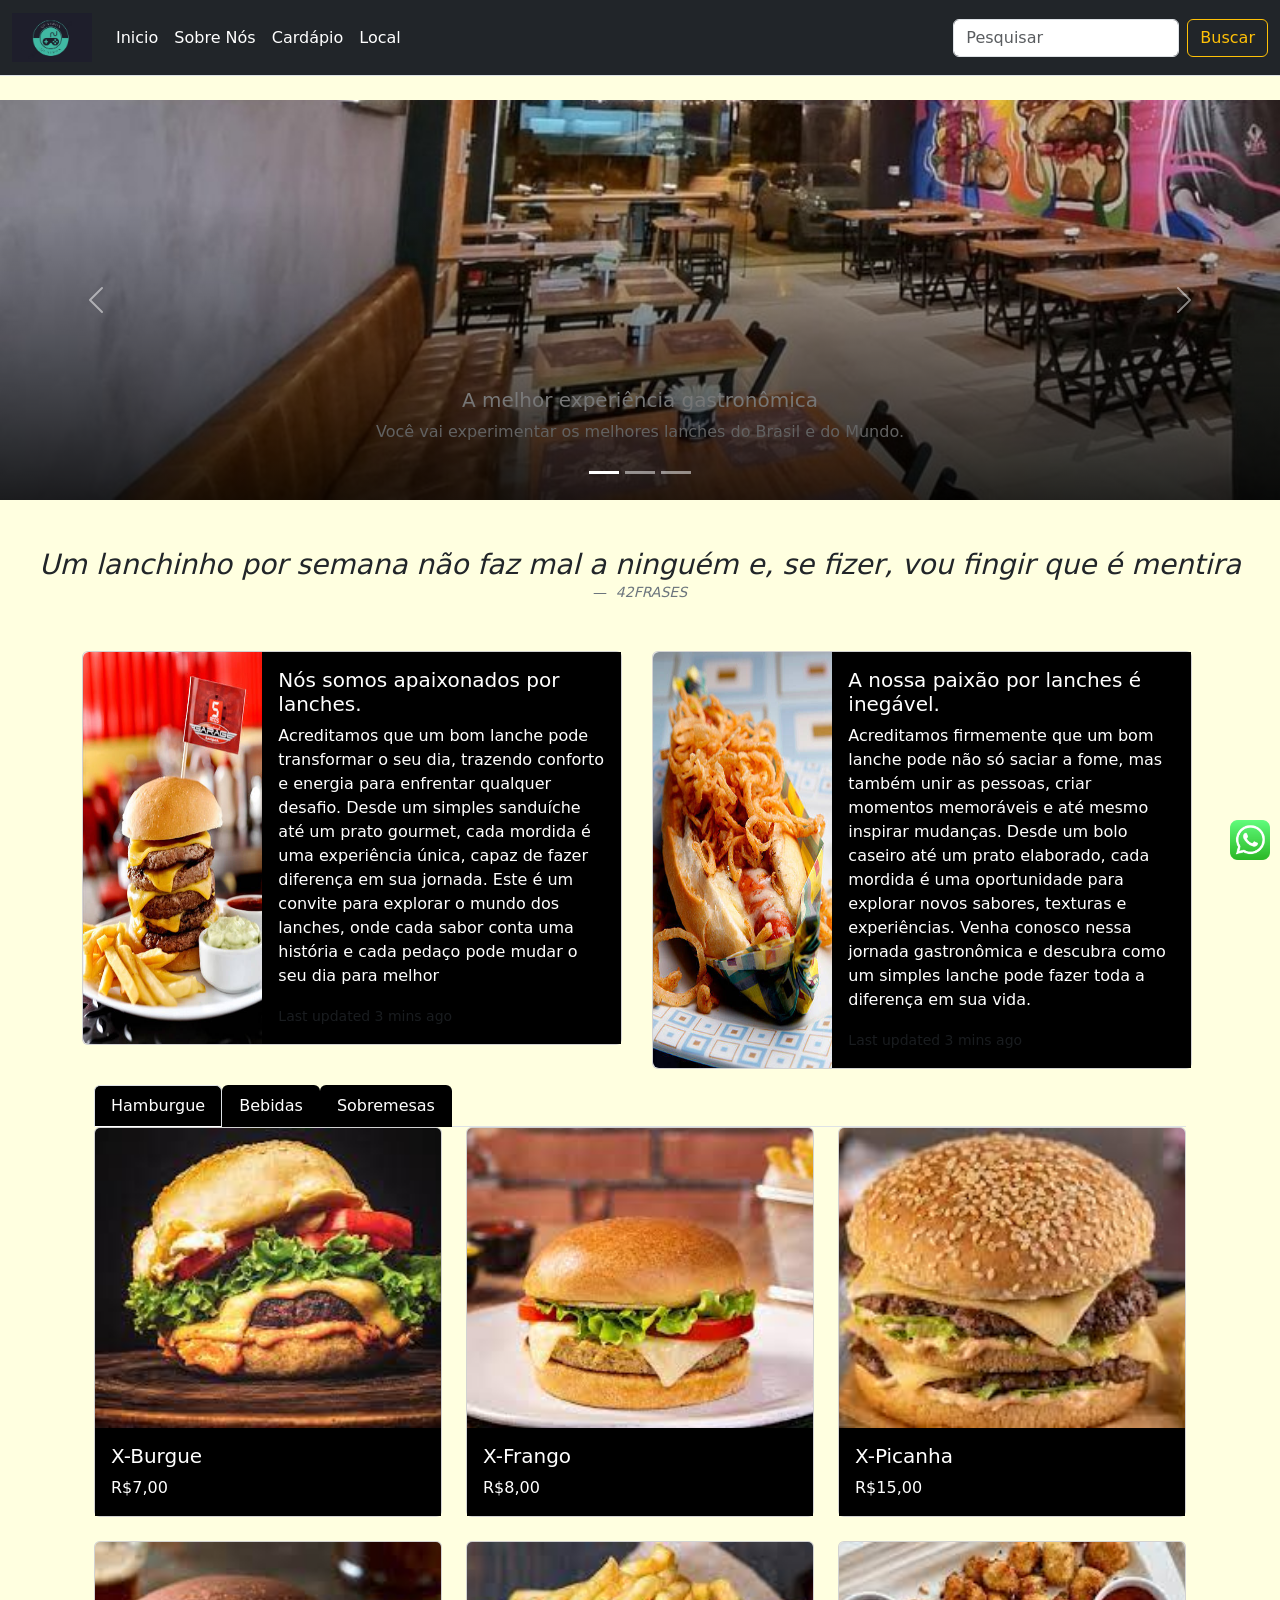
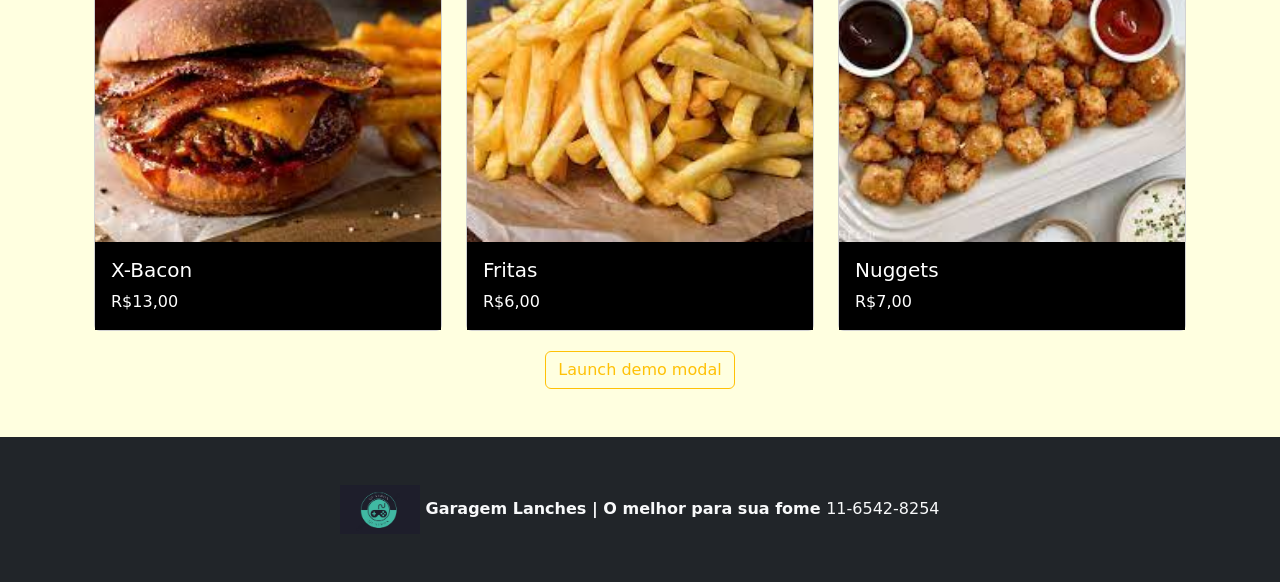
<file: Html/index.html>
<!doctype html>
<html lang="en">
  <head>
    <meta charset="utf-8">
    <meta name="viewport" content="width=device-width, initial-scale=1">
    <title>Bootstrap demo</title>
    <link rel="stylesheet" href="/Style/style.css">
    <link href="https://cdn.jsdelivr.net/npm/bootstrap@5.3.3/dist/css/bootstrap.min.css" rel="stylesheet" integrity="sha384-QWTKZyjpPEjISv5WaRU9OFeRpok6YctnYmDr5pNlyT2bRjXh0JMhjY6hW+ALEwIH" crossorigin="anonymous">
</head>
  <body class="Fundo">

    <!-- NavBar -->
    <header>
    <nav class="navbar navbar-expand-lg bg-dark border-bottom border-body fixed-top">
        
        <div class="container-fluid">
          <a class="navbar-brand" href="#"><img src="/imagens/logo.png" alt=""></a>
          <button class="navbar-toggler" type="button" data-bs-toggle="collapse" data-bs-target="#navbarSupportedContent" aria-controls="navbarSupportedContent" aria-expanded="false" aria-label="Toggle navigation">
            <span class="navbar-toggler-icon"></span>
          </button>
          <div class="collapse navbar-collapse" id="navbarSupportedContent">
            <ul class="navbar-nav me-auto mb-2 mb-lg-0">
              <li class="nav-item">
                <a class="nav-link " aria-current="page" href="#">Inicio</a>
              </li>
              <li class="nav-item letra">
                <a class="nav-link" href="#">Sobre Nós</a>
              </li>
              <li class="nav-item">
                <a class="nav-link " aria-current="page" href="#">Cardápio</a>
              </li>
              <li class="nav-item">
                <a class="nav-link " aria-current="page" href="#">Local</a>
              </li>
            </ul>
            <form class="d-flex" role="search">
              <input class="form-control me-2" type="search" placeholder="Pesquisar" aria-label="Search">
              <button class="btn btn-outline-warning" submit>Buscar</button>
            </form>
          </div>
        </div>
      </nav>
    </header>
      <!-- carrossel -->
      <main>
      <div id="carrosse-cafe&cia" class="carousel slide">
        <div class="carousel-indicators">
          <button type="button" data-bs-target="#carrosse-cafe&cia" data-bs-slide-to="0"
           class="active" aria-current="true" aria-label="Slide 1" ></button>
          <button type="button" data-bs-target="#carrosse-cafe&cia" data-bs-slide-to="1" 
          aria-label="Slide 2" ></button>
          <button type="button" data-bs-target="#carrosse-cafe&cia" data-bs-slide-to="2" 
          aria-label="Slide 3" ></button>
        </div>
        <div class="carousel-inner">
          <div class="carousel-item active" data-bs-interval="1000">
            <img src="/imagens/carossel1.jpeg" class="d-block w-100" alt="...">
            <div class="carousel-caption d-none d-md-block">
              <h5>A melhor experiência gastronômica</h5>
              <p>Você vai experimentar os melhores lanches do Brasil e do Mundo.</p>
            </div>
          </div>
          <div class="carousel-item">
            <img src="/imagens/carossel2.jpg" class="d-block w-100" alt="...">
            <div class="carousel-caption d-none d-md-block">
                <h5>A melhor experiência gastronômica</h5>
                <p>Você vai experimentar os melhores lanches do Brasil e do Mundo.</p>
              </div>
          </div>
          <div class="carousel-item">
            <img src="/imagens/carrosel3.jpeg" class="d-block w-100" alt="...">
            <div class="carousel-caption d-none d-md-block">
                <h5>A melhor experiência gastronômica</h5>
                <p>Você vai experimentar os melhores lanches do Brasil e do Mundo.</p>
              </div>
          </div>
        </div>
        <button class="carousel-control-prev" type="button" data-bs-target="#carrosse-cafe&cia" data-bs-slide="prev">
          <span class="carousel-control-prev-icon" aria-hidden="true"></span>
          <span class="visually-hidden">Previous</span>
        </button>
        <button class="carousel-control-next" type="button" data-bs-target="#carrosse-cafe&cia" data-bs-slide="next">
          <span class="carousel-control-next-icon" aria-hidden="true"></span>
          <span class="visually-hidden">Next</span>
        </button>
      </div>

      <!-- citação -->

      <figure>
        <blockquote class="blockquote">
          <h3 class="fw-lighter text-center fst-italic mt-5">Um lanchinho por semana não faz mal a ninguém e, se fizer, vou fingir que é mentira</h3>
        </blockquote>
        <figcaption class="blockquote-footer text-center mb-5 ">
        <cite title="Source Title">42FRASES</cite>
        </figcaption>
      </figure>

    <!-- Cards centrais-->
    
    <div class="container">
      <div class="row">
        <div class="col">
          <div class="card mb-3" style="max-width: 540px;">
            <div class="row g-0">
              <div class="col-md-4">
                <img src="/imagens/card1.jpg" class="img-fluid rounded-start" alt="...">
              </div>
              <div class="col-md-8">
                <div class="card-body">
                  <h5 class="card-title">Nós somos apaixonados por lanches. </h5>
                  <p class="card-text">Acreditamos que um bom lanche pode transformar o seu dia, trazendo conforto e energia para enfrentar qualquer desafio. Desde um simples sanduíche até um prato gourmet, cada mordida é uma experiência única, capaz de fazer diferença em sua jornada. Este é um convite para explorar o mundo dos lanches, onde cada sabor conta uma história e cada pedaço pode mudar o seu dia para melhor</p>
                  <p class="card-text"><small class="text-body-secondary">Last updated 3 mins ago</small></p>
                </div>
              </div>
            </div>
          </div>
        </div>
        <div class="col">
          <div class="card mb-3" style="max-width: 540px;">
            <div class="row g-0">
              <div class="col-md-4">
                <img src="/imagens/card2.avif" class="img-fluid rounded-start" alt="...">
              </div>
              <div class="col-md-8">
                <div class="card-body">
                  <h5 class="card-title">A nossa paixão por lanches é inegável. </h5>
                  <p class="card-text">Acreditamos firmemente que um bom lanche pode não só saciar a fome, mas também unir as pessoas, criar momentos memoráveis e até mesmo inspirar mudanças. Desde um bolo caseiro até um prato elaborado, cada mordida é uma oportunidade para explorar novos sabores, texturas e experiências. Venha conosco nessa jornada gastronômica e descubra como um simples lanche pode fazer toda a diferença em sua vida.</p>
                  <p class="card-text"><small class="text-body-secondary">Last updated 3 mins ago</small></p>
                </div>
              </div>
            </div>
          </div>
        </div>
    </div>

        <!-- Cardapio -->
       
        <section id="menu" class="container">
          <ul class="nav nav-tabs" id="myTab" role="tablist">
            <li class="nav-item" role="presentation">
              <button class="nav-link active " id="hamburgue-tab" data-bs-toggle="tab" data-bs-target="#hamburgue-tab-pane" type="button" role="tab" aria-controls="hamburgue-tab-pane" aria-selected="true">Hamburgue</button>
            </li>
            <li class="nav-item" role="presentation">
              <button class="nav-link" id="bebidas-tab" data-bs-toggle="tab" data-bs-target="#bebidas-tab-pane" type="button" role="tab" aria-controls="bebidas-tab-pane" aria-selected="false">Bebidas</button>
            </li>
            <li class="nav-item" role="presentation">
              <button class="nav-link" id="sobremesas-tab" data-bs-toggle="tab" data-bs-target="#sobremesas-tab-pane" type="button" role="tab" aria-controls="sobremesas-tab-pane" aria-selected="false">Sobremesas</button>
            </li>
            
          </ul>
          <div class="tab-content" id="myTabContent">
            <div class="tab-pane fade show active" id="hamburgue-tab-pane" role="tabpanel" aria-labelledby="hamburgue-tab" tabindex="0">
              <div class="row row-cols-1 row-cols-md-3 g-4">
                <div class="col">
                  <div class="card card-menu">
                    <img src="/imagens/Xhamburgue1.jpeg" class="card-img-top" alt="...">
                    <div class="card-body">
                      <h5 class="card-title">X-Burgue</h5>
                      <p class="card-text">R$7,00</p>
                    </div>
                  </div>
                </div>
                <div class="col">
                  <div class="card card-menu">
                    <img src="/imagens/xfrango.jpeg" class="card-img-top" alt="...">
                    <div class="card-body">
                      <h5 class="card-title">X-Frango</h5>
                      <p class="card-text">R$8,00</p>
                    </div>
                  </div>
                </div>
                <div class="col">
                  <div class="card card-menu">
                    <img src="/imagens/xpicanha.jpeg" class="card-img-top" alt="...">
                    <div class="card-body">
                      <h5 class="card-title">X-Picanha</h5>
                      <p class="card-text">R$15,00</p>
                    </div>
                  </div>
                </div>
                <div class="col">
                  <div class="card card-menu">
                    <img src="/imagens/baconburgue.jpeg" class="card-img-top" alt="...">
                    <div class="card-body">
                      <h5 class="card-title">X-Bacon</h5>
                      <p class="card-text">R$13,00</p>
                    </div>
                  </div>
                </div>
                <div class="col">
                  <div class="card card-menu">
                    <img src="/imagens/fritas.jpeg" class="card-img-top" alt="...">
                    <div class="card-body">
                      <h5 class="card-title">Fritas</h5>
                      <p class="card-text">R$6,00</p>
                    </div>
                  </div>
                </div>
                <div class="col">
                  <div class="card card-menu">
                    <img src="/imagens/nuggets.jpeg" class="card-img-top" alt="...">
                    <div class="card-body">
                      <h5 class="card-title">Nuggets</h5>
                      <p class="card-text">R$7,00</p>
                    </div>
                  </div>
                </div>
              </div>
            </div>
            <div class="tab-pane fade" id="bebidas-tab-pane" role="tabpanel" aria-labelledby="bebidas-tab" tabindex="0">
              <div class="row row-cols-1 row-cols-md-3 g-4">
                <div class="col">
                  <div class="card card-menu">
                    <img src="/imagens/guaravita.jpg" class="card-img-top" alt="...">
                    <div class="card-body">
                      <h5 class="card-title">Guaravita</h5>
                      <p class="card-text">R$3,00</p>
                    </div>
                  </div>
                </div>
                <div class="col">
                  <div class="card card-menu">
                    <img src="/imagens/pitchulinhas.jpg" class="card-img-top" alt="...">
                    <div class="card-body">
                      <h5 class="card-title">Refri 200ml</h5>
                      <p class="card-text">R$2,50</p>
                    </div>
                  </div>
                </div>
                <div class="col">
                  <div class="card card-menu">
                    <img src="/imagens/lata.jpeg" class="card-img-top" alt="...">
                    <div class="card-body">
                      <h5 class="card-title">Lata</h5>
                      <p class="card-text">R$6,00</p>
                    </div>
                  </div>
                </div>
                <div class="col">
                  <div class="card card-menu">
                    <img src="/imagens/600ml.jpeg" class="card-img-top" alt="...">
                    <div class="card-body">
                      <h5 class="card-title">Refri 600ml</h5>
                      <p class="card-text">R$8,00</p>
                    </div>
                  </div>
                </div>
                <div class="col">
                  <div class="card card-menu">
                    <img src="/imagens/refri1l.jpeg" class="card-img-top" alt="...">
                    <div class="card-body">
                      <h5 class="card-title">Refri 1L</h5>
                      <p class="card-text">R$10,00</p>
                    </div>
                  </div>
                </div>
                <div class="col">
                  <div class="card card-menu">
                    <img src="/imagens/refri2l.jpg" class="card-img-top" alt="...">
                    <div class="card-body">
                      <h5 class="card-title">Refri 2L</h5>
                      <p class="card-text">R$13,00</p>
                    </div>
                  </div>
                </div>
              </div>
            </div>
            <div class="tab-pane fade" id="sobremesas-tab-pane" role="tabpanel" aria-labelledby="sobremesas-tab" tabindex="0">Sobremesas</div>
          </div>
      </section>
         
      <!-- Localização -->
      <section class="modal1">
      <button type="button" class="btn btn-outline-warning" data-bs-toggle="modal" data-bs-target="#exampleModal">
        Launch demo modal
      </button>
      
      <!-- Modal -->
      
      <div class="modal fade" id="exampleModal" tabindex="-1" aria-labelledby="exampleModalLabel" aria-hidden="true">
        <div class="modal-dialog">
          <div class="modal-content">
            <div class="modal-header">
              <h1 class="modal-title fs-5" id="exampleModalLabel">Modal title</h1>
              <button type="button" class="btn-close" data-bs-dismiss="modal" aria-label="Close"></button>
            </div>
            <div class="modal-body">
              ...
            </div>
            <div class="modal-footer">
              <button type="button" class="btn btn-secondary" data-bs-dismiss="modal">Close</button>
              <button type="button" class="btn btn-primary">Save changes</button>
            </div>
          </div>
        </div>
      </div>
    </section>
  </main>
  
  <!-- Footer -->
  <footer class="text-center bg-dark p-5 mt-5  text-light">
    <img width="80px" src="/imagens/logo.png" alt="">
    <span class="mt-2 mb-0 fw-bold">
      Garagem Lanches | O melhor para sua fome
    </span>
    <span>
      11-6542-8254
    </span>
  
    <a href=""><img class="hamburg-zap" width="40px" src="/imagens/zap.jpg" alt=""></a>
  
   </footer>
    <script src="https://cdn.jsdelivr.net/npm/bootstrap@5.3.3/dist/js/bootstrap.bundle.min.js" integrity="sha384-YvpcrYf0tY3lHB60NNkmXc5s9fDVZLESaAA55NDzOxhy9GkcIdslK1eN7N6jIeHz" crossorigin="anonymous"></script>
    
</body>


    
</html>
</file>
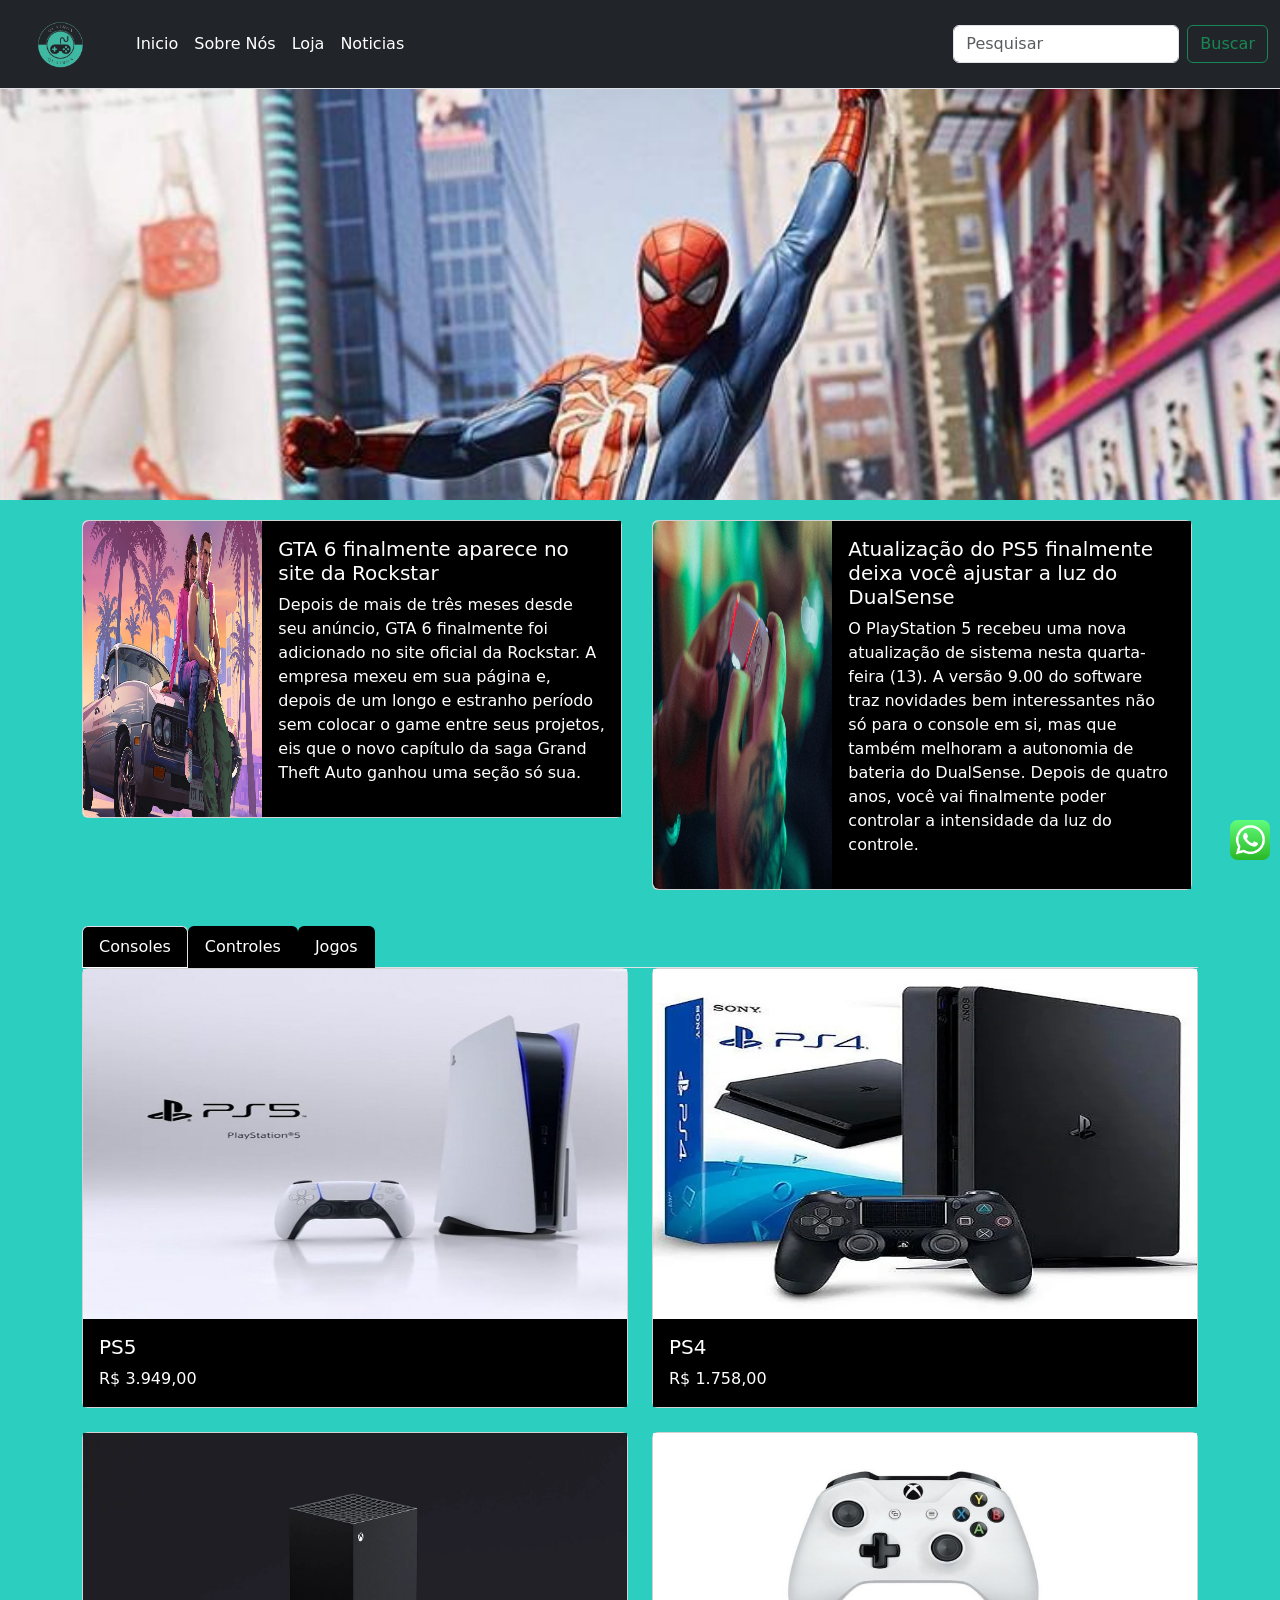
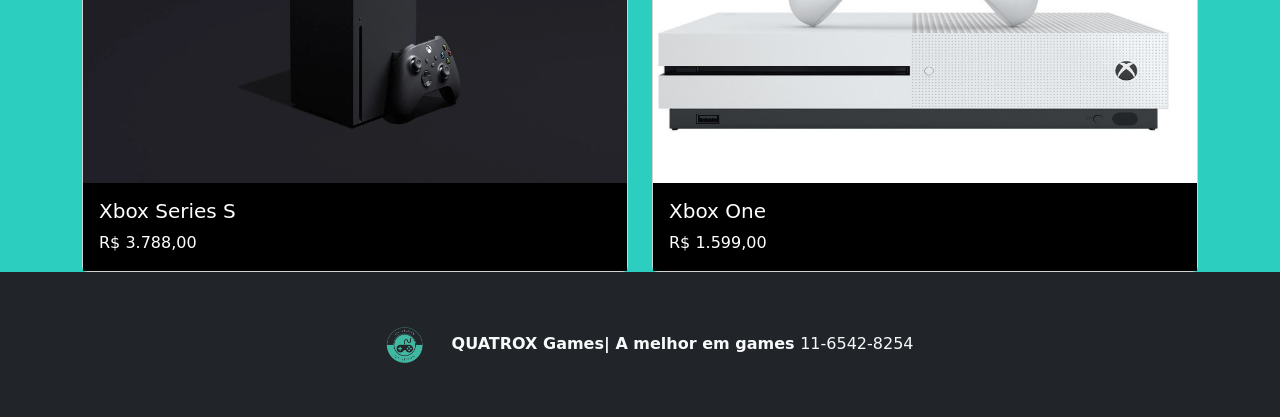
<file: html/index.html>
<!DOCTYPE html>
<html lang="en">
<head>
    <meta charset="UTF-8">
    <meta name="viewport" content="width=device-width, initial-scale=1.0">
    <link rel="stylesheet" href="/style/style.css">
    <link href="https://cdn.jsdelivr.net/npm/bootstrap@5.3.3/dist/css/bootstrap.min.css" rel="stylesheet" integrity="sha384-QWTKZyjpPEjISv5WaRU9OFeRpok6YctnYmDr5pNlyT2bRjXh0JMhjY6hW+ALEwIH" crossorigin="anonymous">
    <title></title>
</head>
<body>
    <!-- NavBar -->
    <header>
        <nav class="navbar navbar-expand-lg bg-dark border-bottom border-body fixed-top">
        
            <div class="container-fluid">
              <a class="navbar-brand" href="#"><img src="/imagens/logo (2).png" alt=""></a>
              <button class="navbar-toggler" type="button" data-bs-toggle="collapse" data-bs-target="#navbarSupportedContent" aria-controls="navbarSupportedContent" aria-expanded="false" aria-label="Toggle navigation">
                <span class="navbar-toggler-icon"></span>
              </button>
              <div class="collapse navbar-collapse" id="navbarSupportedContent">
                <ul class="navbar-nav me-auto mb-2 mb-lg-0">
                  <li class="nav-item">
                    <a class="nav-link " aria-current="page" href="#">Inicio</a>
                  </li>
                  <li class="nav-item letra">
                    <a class="nav-link" href="#">Sobre Nós</a>
                  </li>
                  <li class="nav-item">
                    <a class="nav-link " aria-current="page" href="#">Loja</a>
                  </li>
                  <li class="nav-item">
                    <a class="nav-link " aria-current="page" href="#">Noticias</a>
                  </li>
                </ul>
                <form class="d-flex" role="search">
                  <input class="form-control me-2" type="search" placeholder="Pesquisar" aria-label="Search">
                  <button class=" btn btn-outline-success" submit>Buscar</button>
                </form>
              </div>
            </div>
          </nav>
    </header>

    <main class="Fundo">
        <!-- Carrosel -->
        <section >
            <div id="carouselExampleSlidesOnly" class="carousel slide" data-bs-ride="carousel">
                <div class="carousel-inner">
                  <div class="carousel-item active">
                    <img src="/imagens/corrossel1.png" class="d-block w-100" alt="...">
                  </div>
                  <div class="carousel-item">
                    <img src="/imagens/corrossel2.jpg" class="d-block w-100" alt="...">
                  </div>
                  <div class="carousel-item">
                    <img src="/imagens/carrossel3.jpeg" class="d-block w-100" alt="...">
                  </div>
                </div>
              </div>
        </section>

     <!-- Cards centrais-->
    <section>
    <div class="container">
        <div class="row">
          <div class="col">
            <div class="card mb-3" style="max-width: 540px;">
              <div class="row g-0">
                <div class="col-md-4">
                  <img src="/imagens/Card1.jpeg" class="img-fluid rounded-start" alt="...">
                </div>
                <div class="col-md-8">
                  <div class="card-body">
                    <h5 class="card-title">GTA 6 finalmente aparece no site da Rockstar</h5>
                    <p class="card-text">Depois de mais de três meses desde seu anúncio, GTA 6 finalmente foi adicionado no site oficial da Rockstar. A empresa mexeu em sua página e, depois de um longo e estranho período sem colocar o game entre seus projetos, eis que o novo capítulo da saga Grand Theft Auto ganhou uma seção só sua.</p>
                    <p class="card-text"><small class="text-body-secondary"></small></p>
                  </div>
                </div>
              </div>
            </div>
          </div>
          <div class="col">
            <div class="card mb-3" style="max-width: 540px;">
              <div class="row g-0">
                <div class="col-md-4">
                  <img src="/imagens/Card2.jpeg" class="img-fluid rounded-start" alt="...">
                </div>
                <div class="col-md-8">
                  <div class="card-body">
                    <h5 class="card-title">Atualização do PS5 finalmente deixa você ajustar a luz do DualSense</h5>
                    <p class="card-text">O PlayStation 5 recebeu uma nova atualização de sistema nesta quarta-feira (13). A versão 9.00 do software traz novidades bem interessantes não só para o console em si, mas que também melhoram a autonomia de bateria do DualSense. Depois de quatro anos, você vai finalmente poder controlar a intensidade da luz do controle.</p>
                    <p class="card-text"><small class="text-body-secondary"></small></p>
                  </div>
                </div>
              </div>
            </div>
          </div>
      </div>
    </section>


    <section>
         <!-- Cardapio -->
       
         <section id="menu" class="container">
            <ul class="nav nav-tabs" id="myTab" role="tablist">
              <li class="nav-item" role="presentation">
                <button class="nav-link active " id="console-tab" data-bs-toggle="tab" data-bs-target="#console-tab-pane" type="button" role="tab" aria-controls="console-tab-pane" aria-selected="true">Consoles</button>
              </li>
              <li class="nav-item" role="presentation">
                <button class="nav-link" id="controles-tab" data-bs-toggle="tab" data-bs-target="#controles-tab-pane" type="button" role="tab" aria-controls="controles-tab-pane" aria-selected="false">Controles</button>
              </li>
              <li class="nav-item" role="presentation">
                <button class="nav-link" id="jogos-tab" data-bs-toggle="tab" data-bs-target="#jogos-tab-pane" type="button" role="tab" aria-controls="jogos-tab-pane" aria-selected="false">Jogos</button>
              </li>
              
            </ul>
            <div class="tab-content" id="myTabContent">
              <div class="tab-pane fade show active" id="console-tab-pane" role="tabpanel" aria-labelledby="console-tab" tabindex="0">
                <div class="row row-cols-1 row-cols-md-2 g-4">
                    <div class="col">
                      <div class="card">
                        <img class="card-centrais" src="/imagens/ps5.jpg" class="card-img-top" alt="...">
                        <div class="card-body">
                          <h5 class="card-title">PS5</h5>
                          <p class="card-text">R$ 3.949,00</p>
                        </div>
                      </div>
                    </div>
                    <div class="col">
                      <div class="card">
                        <img class="card-centrais" src="/imagens/ps4.webp" class="card-img-top" alt="...">
                        <div class="card-body">
                          <h5 class="card-title">PS4</h5>
                          <p class="card-text">R$ 1.758,00</p>
                        </div>
                      </div>
                    </div>
                    <div class="col">
                      <div class="card">
                        <img class="card-centrais" src="/imagens/xbox.webp" class="card-img-top" alt="...">
                        <div class="card-body">
                          <h5 class="card-title">Xbox Series S</h5>
                          <p class="card-text">R$ 3.788,00</p>
                        </div>
                      </div>
                    </div>
                    <div class="col">
                      <div class="card">
                        <img class="card-centrais" src="/imagens/xboxone.jpg" class="card-img-top" alt="...">
                        <div class="card-body">
                          <h5 class="card-title">Xbox One</h5>
                          <p class="card-text">R$ 1.599,00</p>
                        </div>
                      </div>
                    </div>
                  </div>
              </div>
              <!-- Controles -->
              
              <div class="tab-pane fade" id="controles-tab-pane" role="tabpanel" aria-labelledby="controles-tab" tabindex="0">
                <div class="row row-cols-1 row-cols-md-3 g-4">
                  <div class="col">
                    <div class="card card-menu">
                      <img src="/imagens/controle1.jpg" class="card-img-top" alt="...">
                      <div class="card-body">
                        <h5 class="card-title">Controle sem Fio Sony Dualsense Edição Limitada Marvel Spider-Man 2 para PS5 Playstation 5 </h5>
                        <p class="card-text">R$ 549,00</p>
                      </div>
                    </div>
                  </div>
                  <div class="col">
                    <div class="card card-menu">
                      <img src="/imagens/controle2.webp" class="card-img-top" alt="...">
                      <div class="card-body">
                        <h5 class="card-title">Controle Sem Fio PS5 Dualsense Cosmic Red - Sony</h5>
                        <p class="card-text">R$ 429,00</p>
                      </div>
                    </div>
                  </div>
                  <div class="col">
                    <div class="card card-menu">
                      <img src="/imagens/controle3.jpg" class="card-img-top" alt="...">
                      <div class="card-body">
                        <h5 class="card-title">Controle Dualsense PS5 sem Fio</h5>
                        <p class="card-text">R$ 369,00</p>
                      </div>
                    </div>
                  </div>
                  <div class="col">
                    <div class="card card-menu">
                      <img src="/imagens/Controle4.jpg" class="card-img-top" alt="...">
                      <div class="card-body">
                        <h5 class="card-title">CONTROLE SEM FIO XBOX - REMIX EDICAO ESPECIAL</h5>
                        <p class="card-text">R$ 580,00</p>
                      </div>
                    </div>
                  </div>
                  <div class="col">
                    <div class="card card-menu">
                      <img src="/imagens/controle5.webp" class="card-img-top" alt="...">
                      <div class="card-body">
                        <h5 class="card-title">Controle Sem Fio Xbox Series - Deep Pink</h5>
                        <p class="card-text">R$ 430,00</p>
                      </div>
                    </div>
                  </div>
                  <div class="col">
                    <div class="card card-menu">
                      <img src="/imagens/controle6.jpg" class="card-img-top" alt="...">
                      <div class="card-body">
                        <h5 class="card-title">Controle Sem Fio Xbox Series - Black</h5>
                        <p class="card-text">R$ 410,00</p>
                      </div>
                    </div>
                  </div>
                </div>
              </div>
              
              <!-- Jogos -->
              <div class="tab-pane fade" id="jogos-tab-pane" role="tabpanel" aria-labelledby="jogos-tab" tabindex="0">
                <div class="row row-cols-1 row-cols-md-3 g-4">
                    <div class="col">
                      <div class="card card-menu">
                        <img src="/imagens/jogo1.jpg" class="card-img-top" alt="...">
                        <div class="card-body">
                          <h5 class="card-title">Jogo God of War Ragnarok - Ps5</h5>
                          <p class="card-text">R$ 349,00</p>
                        </div>
                      </div>
                    </div>
                    <div class="col">
                      <div class="card card-menu">
                        <img src="/imagens/jogo2.jpg" class="card-img-top" alt="...">
                        <div class="card-body">
                          <h5 class="card-title">Marvel's Spider-Man 2 - PlayStation 5</h5>
                          <p class="card-text">R$ 389,00</p>
                        </div>
                      </div>
                    </div>
                    <div class="col">
                      <div class="card card-menu">
                        <img src="/imagens/jogo3.jpg" class="card-img-top" alt="...">
                        <div class="card-body">
                          <h5 class="card-title">EA Sports FC 24 - PlayStation 5</h5>
                          <p class="card-text">R$ 219,00</p>
                        </div>
                      </div>
                    </div>
                    <div class="col">
                      <div class="card card-menu">
                        <img src="/imagens/jogo4.webp" class="card-img-top" alt="...">
                        <div class="card-body">
                          <h5 class="card-title">Resident Evil 4 Remake - Xbox Series X</h5>
                          <p class="card-text">R$ 357,00</p>
                        </div>
                      </div>
                    </div>
                    <div class="col">
                      <div class="card card-menu">
                        <img src="/imagens/jogo5.webp" class="card-img-top" alt="...">
                        <div class="card-body">
                          <h5 class="card-title">Far Cry 6 Xbox One E Series X Ubisoft, Mídia Física</h5>
                          <p class="card-text">R$ 260,00</p>
                        </div>
                      </div>
                    </div>
                    <div class="col">
                      <div class="card card-menu">
                        <img src="/imagens/jogo6.webp" class="card-img-top" alt="...">
                        <div class="card-body">
                          <h5 class="card-title">Forza Motorsport Standard Edition - Xbox Series </h5>
                          <p class="card-text">R$ 210,00</p>
                        </div>
                      </div>
                    </div>
                  </div>
                </div>
              </div>
            </div>
        </section>
           
    </section>
        
    </main>

     <!-- Footer -->
  <footer class="text-center bg-dark p-5   text-light">
    <img width="80px" src="/imagens/logo (2).png" alt="">
    <span class="mt-2 mb-0 fw-bold">
       QUATROX Games| A melhor em games
    </span>
    <span>
      11-6542-8254
    </span>
  
    <a href=""><img class="hamburg-zap" width="40px" src="/imagens/zap.jpg" alt=""></a>
  
   </footer>
    <script src="https://cdn.jsdelivr.net/npm/bootstrap@5.3.3/dist/js/bootstrap.bundle.min.js" integrity="sha384-YvpcrYf0tY3lHB60NNkmXc5s9fDVZLESaAA55NDzOxhy9GkcIdslK1eN7N6jIeHz" crossorigin="anonymous"></script>
    
    <script src="https://cdn.jsdelivr.net/npm/bootstrap@5.3.3/dist/js/bootstrap.bundle.min.js" integrity="sha384-YvpcrYf0tY3lHB60NNkmXc5s9fDVZLESaAA55NDzOxhy9GkcIdslK1eN7N6jIeHz" crossorigin="anonymous"></script>
</body>
</html>
</file>
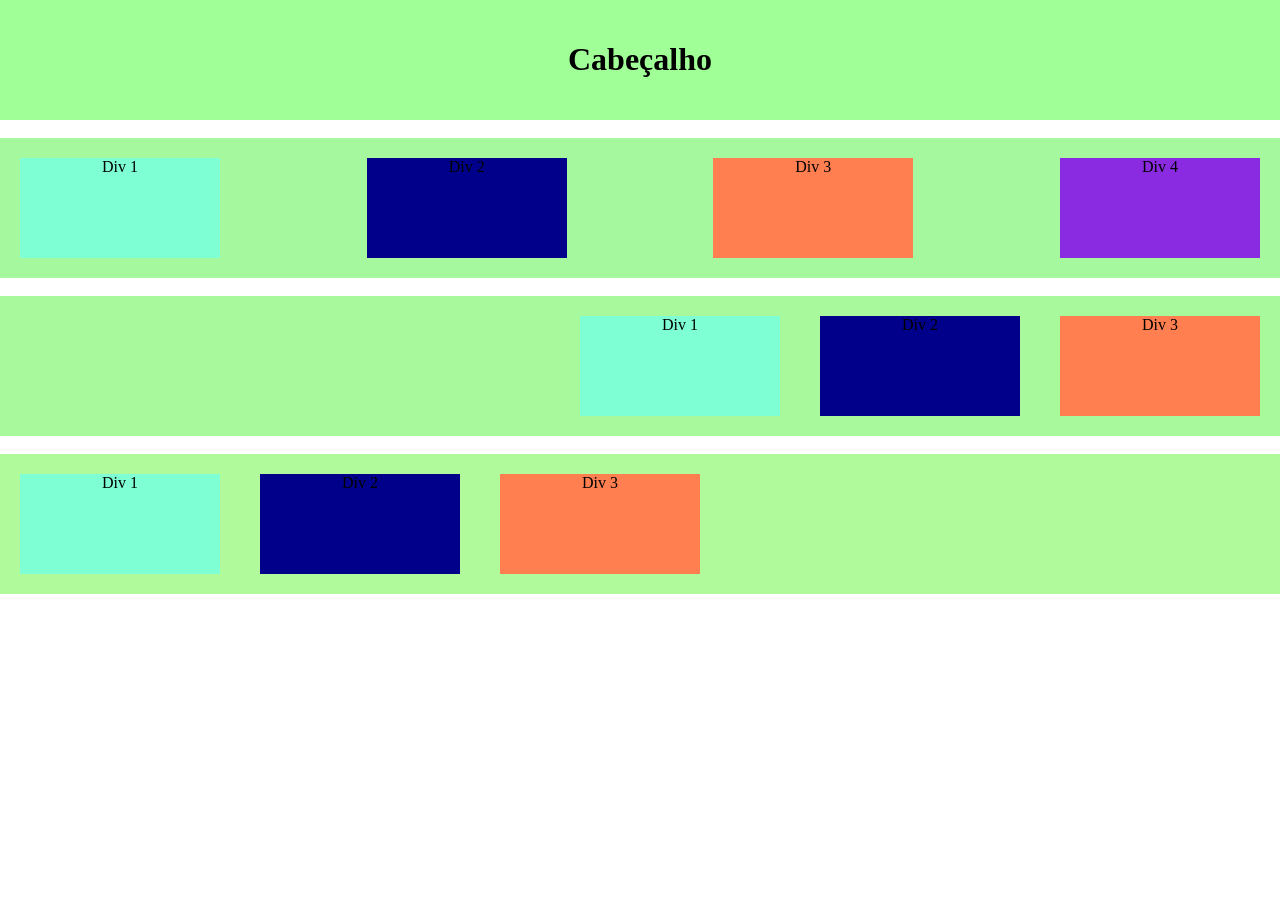
<file: 1.html>
<!DOCTYPE html>
<html lang="pt-br">
<head>
    <meta charset="UTF-8">
    <meta name="viewport" content="width=device-width, initial-scale=1.0">
    
    <title>Minha primeira página</title>

    <style>
        
        body {
            margin: 0;
            padding: 0;
            height: 100%;
        }

        .header-container, .content-container{
            width: 100%;
        }
        .header-container{
            background-color: rgb(160, 258, 150);
        }
        .content-container1{
            background-color: rgb(165, 248, 157);
        }
        .content-container2{
            background-color: rgb(167, 249, 155);
        }
        .content-container3{
            background-color: rgb(177, 250, 155);
        }
        .header-container header{
            text-align: center;
            padding: 20px 0;
        }
        .content1{
            display: flex;
            justify-content: space-between;
            text-align: center;
        }
        .content2{
            display: flex;
            justify-content: end;
            text-align: center;
        }
        .content3{
            display: flex;
            justify-content: start;
            text-align: center;
        }
        .box{
            width: 200px;
            height: 100px;
            margin: 20px;
        }
        .box1{
            background-color:aquamarine;
        }
        .box2{
            background-color: darkblue;
        }
        .box3{
            background-color: coral;
        }
        .box4{
            background-color: blueviolet;
        }
    </style>
</head>
<body>
    <div class="header-container">
        <header>
            <h1>Cabeçalho</h1>
        </header>
    </div>
    <br>
    <!-- Segundo contêiner -->
    <div class="content-container1">
        <div class="content1">
        <div class="box box1">Div 1</div>
        <div class="box box2">Div 2</div>
        <div class="box box3">Div 3</div>
        <div class="box box4">Div 4</div>
    </div>
    </div>
    <br>
    <!-- Terceiro contêiner -->
    <div class="content-container2">
        <div class="content2">
        <div class="box box1">Div 1</div>
        <div class="box box2">Div 2</div>
        <div class="box box3">Div 3</div>
    </div>
    </div>
    <br>
    <!-- Quarto contêiner -->
    <div class="content-container3">
        <div class="content3">
        <div class="box box1">Div 1</div>
        <div class="box box2">Div 2</div>
        <div class="box box3">Div 3</div>
    </div>
    </div>

</body>
</html>
</file>
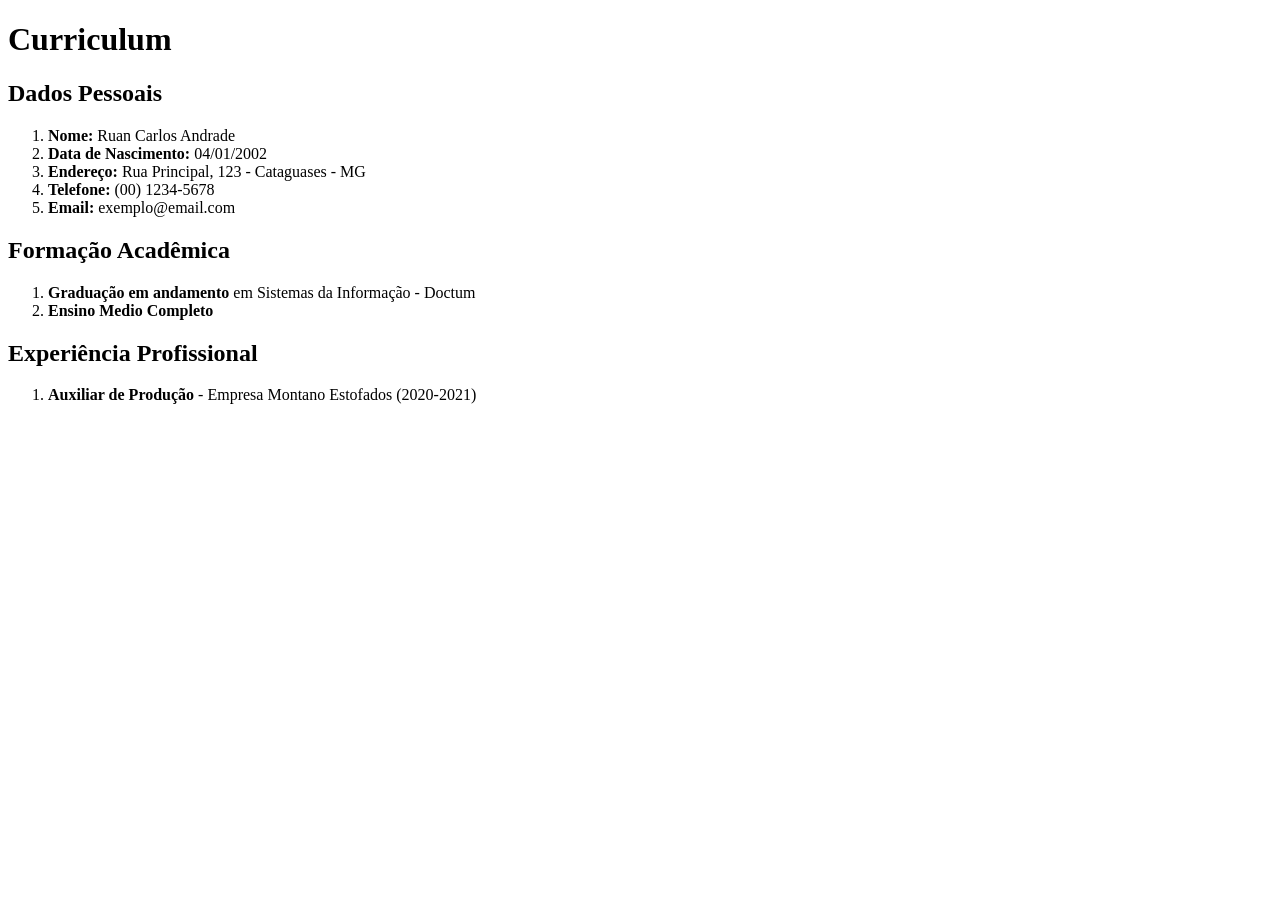
<file: aula1.html>
<!DOCTYPE html>
<html lang="pt-br">
<head>
    <meta charset="UTF-8">
    <meta name="viewport" content="width=device-width, initial-scale=1.0">
    <title>Curriculum</title>
</head>
<body>

    <h1>Curriculum</h1>

    <h2>Dados <strong>Pessoais</strong></h2>
    <ol>
        <li><strong>Nome:</strong> Ruan Carlos Andrade</li>
        <li><strong>Data de Nascimento:</strong> 04/01/2002</li>
        <li><strong>Endereço:</strong> Rua Principal, 123 - Cataguases - MG</li>
        <li><strong>Telefone:</strong> (00) 1234-5678</li>
        <li><strong>Email:</strong> exemplo@email.com</li>
    </ol>

    <h2>Formação <strong>Acadêmica</strong></h2>
    <ol>
        <li><strong>Graduação em andamento</strong> em Sistemas da Informação - Doctum</li>
        <li><strong>Ensino Medio Completo</strong> </li>
    </ol>

    <h2>Experiência <strong>Profissional</strong></h2>
    <ol>
        <li><strong>Auxiliar de Produção</strong> - Empresa Montano Estofados (2020-2021)</li>
    </ol>

</body>
</html>
</file>
<file: Style/style.css>
.Fundo{
    background-color:lightyellow;
}

.navbar-brand img{
    width: 80px;
}

.carousel-item{
    height: 400px;
}

.nav-item a{
    color: white;
}
.carousel-item img{
    height: 100%;
    object-fit: cover;
    object-position:bottom;
}

.carousel-item::after {
    content: "";
    position: absolute;
    bottom: 0;
    left: 0;
    width: 100%;
    height: 300px; /* altura do gradiente */
    background: linear-gradient(to bottom, rgba(0, 0, 0, 0), rgba(0, 0, 0, 0.8));
}

/* .container{
    display: flex;
    justify-content: space-around;
} */

.col-md-4 img{
    height: 100%;
}

.card-body{
    background-color:black;
}

.card-body h5,p{
    color: white;
}

.card-menu img{
    height: 300px;
    object-fit: cover;
}

.modal1{
    display: flex;
    justify-content: center;
    align-items: center;
    margin-top: 20px;
    margin-bottom: 20px;
}

.hamburg-zap{
    position:fixed;
    bottom: 40px;
    right: 10px;
}

main{
    margin-top: 100px;
}

#hamburgue-tab,#bebidas-tab,#sobremesas-tab{
    background-color: black;
    color: white;
}
</file>
<file: style/style.css>
.Fundo{
    background-color:rgb(44, 207, 191);
}

.navbar-brand img{
    width: 100px;
}

.carousel-item{
    height: 500px;
    
}

.carousel-item img{
    height: 200%;
    object-fit: cover;
    object-position:bottom;
}

.col-md-4 img{
    height: 100%;
    
}

.container{
    margin-top: 20px;
}

.card-centrais{
    height: 350px;

}

.card-menu img{
    height: 300px;
}

.nav-item a{
    color: white;
}

.card-body{
    background-color:black;
}

.card-body h5,p{
    color: white;
}

#console-tab,#controles-tab,#jogos-tab{
    background-color: black;
    color: white;
}

.hamburg-zap{
    position:fixed;
    bottom: 40px;
    right: 10px;
}
</file>
